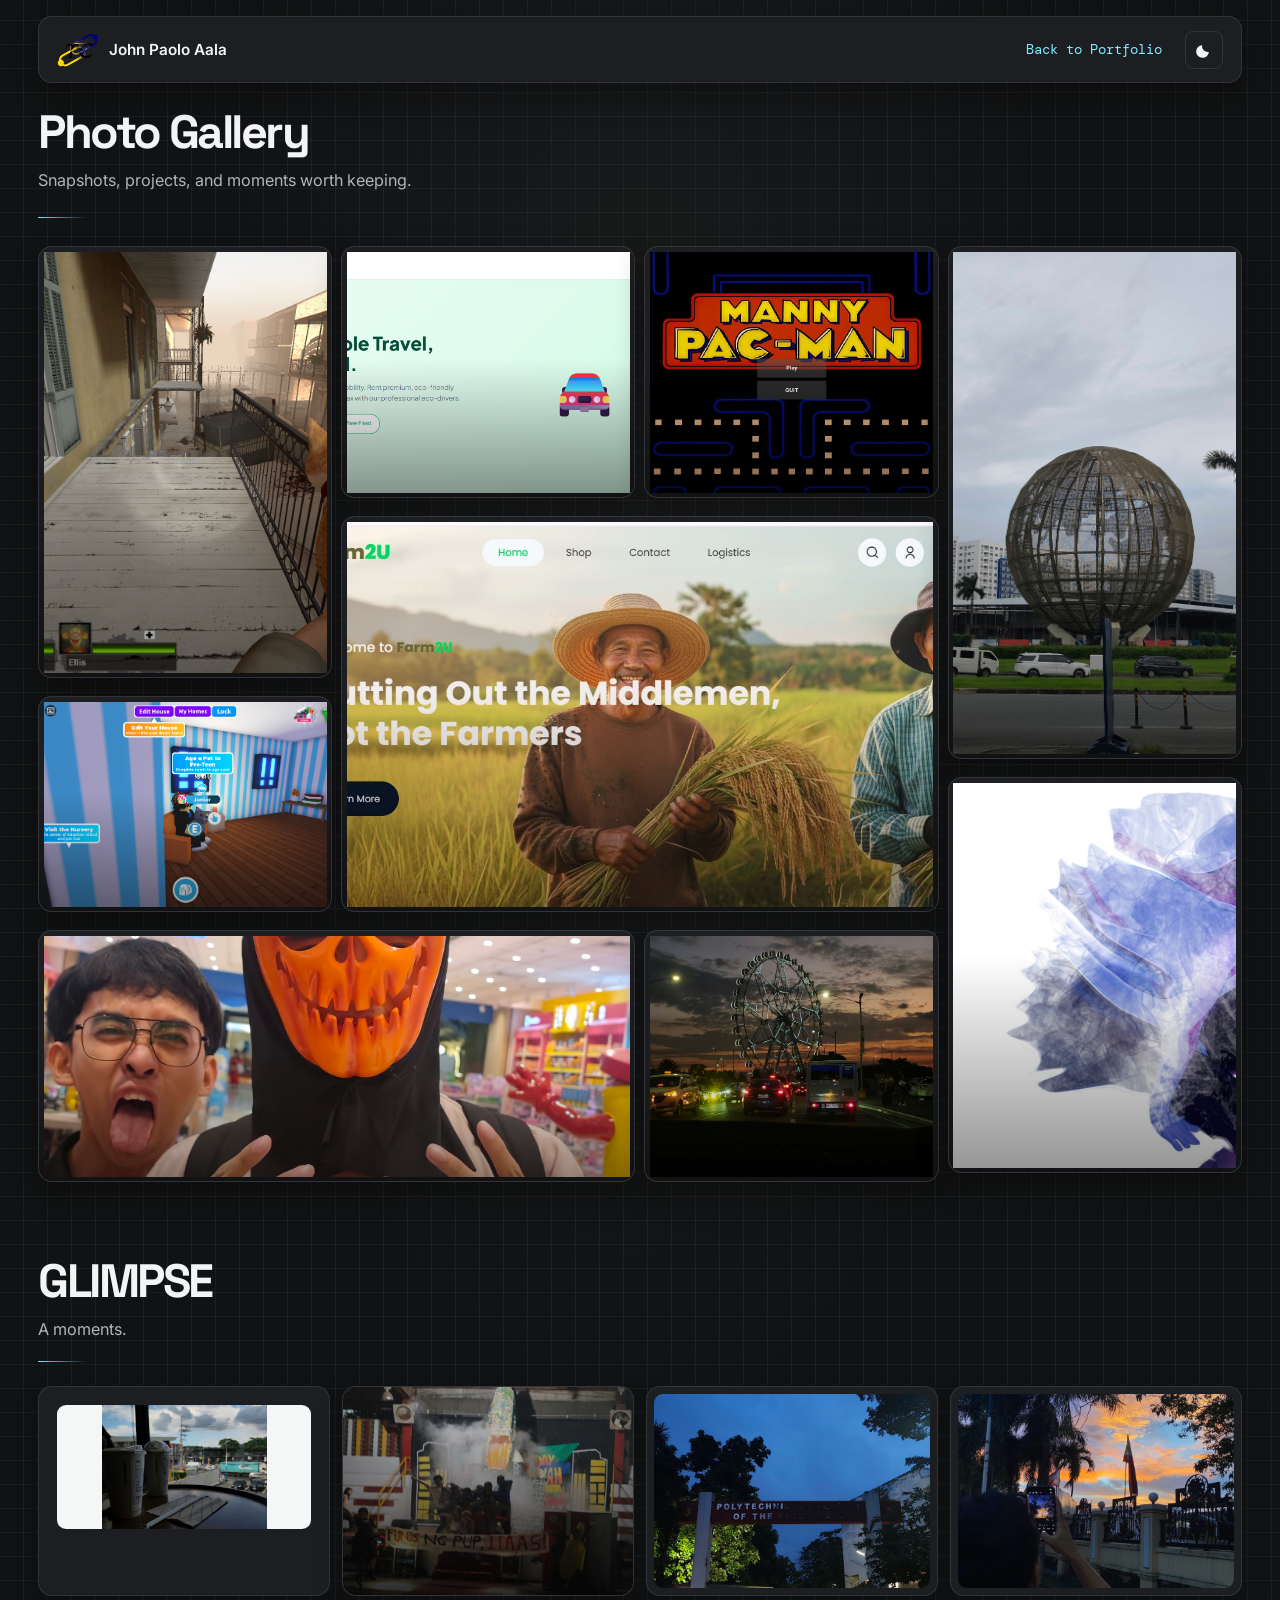
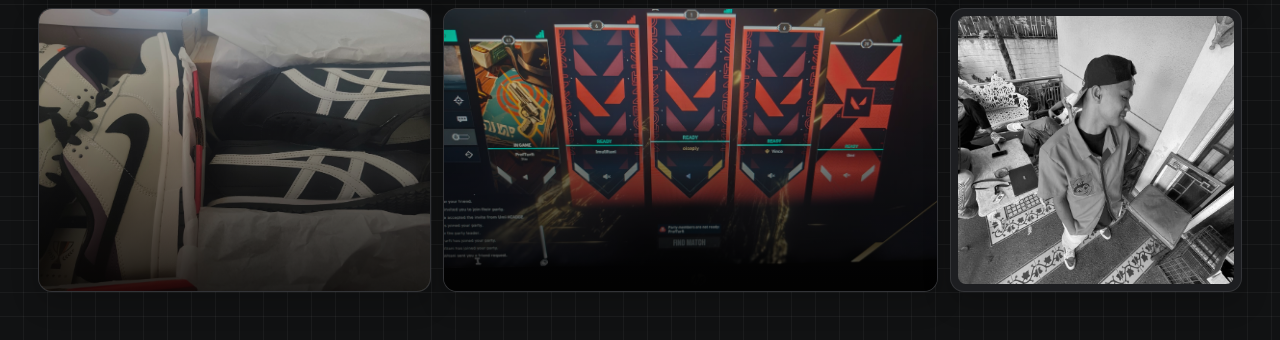
<file: act1/index.html>
<!DOCTYPE html>
<html lang="en">

<head>
    <meta charset="UTF-8">
    <meta name="viewport" content="width=device-width, initial-scale=1">
    <title>Photo Gallery | John Paolo Aala</title>
    <link href="https://cdn.jsdelivr.net/npm/bootstrap@5.3.3/dist/css/bootstrap.min.css" rel="stylesheet">
    <link href="https://cdnjs.cloudflare.com/ajax/libs/font-awesome/6.4.0/css/all.min.css" rel="stylesheet">
    <link
        href="https://fonts.googleapis.com/css2?family=DM+Mono:wght@400;500&family=Inter:wght@400;500;600;700;800&family=Space+Grotesk:wght@400;500;600;700&display=swap"
        rel="stylesheet">

    <style>
        :root {
            color-scheme: dark;
            --gallery-bg: #111213;
            --gallery-card: rgba(30, 31, 34, 0.94);
            --gallery-accent: #80eaff;
            --gallery-text: #f3f4f5;
            --gallery-muted: #b2b4b8;
            --gallery-link: #80eaff;
            --gallery-line: rgba(255, 255, 255, 0.1);
            --gallery-shadow: rgba(0, 0, 0, 0.32);
            --gallery-grid: rgba(255, 255, 255, 0.045);
            --gallery-ambient: rgba(255, 255, 255, 0.035);
            --gallery-overlay: rgba(0, 0, 0, 0.42);
            --gallery-image-overlay: rgba(0, 0, 0, 0.78);
        }

        html[data-theme="light"] {
            color-scheme: light;
            --gallery-bg: #f4efe6;
            --gallery-card: rgba(255, 253, 248, 0.94);
            --gallery-accent: #a45136;
            --gallery-text: #292720;
            --gallery-muted: #514c43;
            --gallery-link: #a45136;
            --gallery-line: rgba(65, 54, 40, 0.13);
            --gallery-shadow: rgba(77, 58, 35, 0.1);
            --gallery-grid: rgba(91, 72, 48, 0.075);
            --gallery-ambient: rgba(255, 250, 239, 0.8);
            --gallery-overlay: rgba(41, 31, 23, 0.34);
            --gallery-image-overlay: rgba(41, 31, 23, 0.7);
        }

        * {
            box-sizing: border-box;
            font-family: 'Inter', sans-serif;
        }

        html {
            font-size: 18px;
        }

        html,
        body {
            min-height: 100%;
            margin: 0;
            background:
                radial-gradient(ellipse at 50% 24%, var(--gallery-ambient), transparent 48%),
                repeating-linear-gradient(0deg, transparent 0 23px, var(--gallery-grid) 23px 24px),
                repeating-linear-gradient(90deg, transparent 0 23px, var(--gallery-grid) 23px 24px),
                var(--gallery-bg);
            color: var(--gallery-text);
            line-height: 1.7;
        }

        h1,
        h2,
        h3 {
            font-family: 'Space Grotesk', sans-serif;
        }

        .gallery-navbar {
            top: 16px;
            width: min(94%, 1440px);
            margin-inline: auto;
            padding: 8px 18px;
            border: 1px solid var(--gallery-line);
            border-radius: 14px;
            background: var(--gallery-card);
            box-shadow: 0 12px 30px var(--gallery-shadow);
            backdrop-filter: blur(14px);
        }

        .gallery-navbar .navbar-brand {
            display: inline-flex;
            align-items: center;
            gap: 10px;
            color: var(--gallery-text);
            font-size: 0.85rem;
            font-weight: 600;
        }

        .gallery-logo {
            width: 42px;
            height: 38px;
            overflow: visible;
        }

        .gallery-logo img {
            display: block;
            width: 100%;
            height: 100%;
            object-fit: contain;
        }

        .gallery-navbar .theme-toggle {
            display: grid;
            width: 38px;
            height: 38px;
            place-items: center;
            padding: 0;
            border: 1px solid var(--gallery-line);
            border-radius: 8px;
            background: transparent;
            color: var(--gallery-text);
            transition: color 180ms ease, background-color 180ms ease, border-color 180ms ease;
        }

        .gallery-navbar .theme-toggle svg {
            width: 18px;
            height: 18px;
        }

        .gallery-navbar .theme-toggle .icon-sun {
            display: none;
        }

        html[data-theme="light"] .gallery-navbar .theme-toggle .icon-moon {
            display: none;
        }

        html[data-theme="light"] .gallery-navbar .theme-toggle .icon-sun {
            display: block;
        }

        .gallery-navbar .theme-toggle:hover {
            border-color: var(--gallery-accent);
            background: var(--gallery-grid);
        }

        .gallery-navbar .nav-link {
            padding: 8px 14px;
            border-radius: 8px;
            color: var(--gallery-link);
            font-family: 'DM Mono', monospace;
            font-size: 0.76rem;
            transition: color 180ms ease, background-color 180ms ease;
        }

        .gallery-navbar .nav-link:hover,
        .gallery-navbar .nav-link:focus {
            background: var(--gallery-grid);
            color: var(--gallery-text);
        }

        .gallery-navbar .nav-link:focus-visible {
            outline: 2px solid var(--gallery-accent);
            outline-offset: 3px;
        }

        .gallery-navbar .theme-toggle:focus-visible {
            outline: 2px solid var(--gallery-accent);
            outline-offset: 3px;
        }

        .gallery-shell {
            max-width: 1440px;
            margin: 0 auto;
            padding: 104px clamp(16px, 3vw, 40px) 36px;
        }

        .gallery-topline {
            display: flex;
            align-items: center;
            justify-content: space-between;
            gap: 18px;
            margin-bottom: 22px;
        }

        .gallery-title {
            margin: 0 0 7px;
            font-size: clamp(1.75rem, 4vw, 2.6rem);
            font-weight: 700;
            letter-spacing: -0.055em;
        }

        .gallery-intro {
            margin: 0;
            color: var(--gallery-muted);
            font-size: 0.9rem;
        }

        .gallery-rule {
            width: 58px;
            height: 1px;
            margin: 0 0 24px;
            background: linear-gradient(90deg, var(--gallery-accent), transparent 85%);
            border-radius: 2px;
        }

        .card {
            position: relative;
            background-color: var(--gallery-card);
            border: 1px solid var(--gallery-line);
            border-radius: 14px;
            box-shadow: 0 12px 30px var(--gallery-shadow);
            overflow: hidden;
            transition: transform 180ms ease, border-color 180ms ease, box-shadow 180ms ease;
        }

        .card:hover {
            transform: translateY(-3px);
            border-color: color-mix(in srgb, var(--gallery-accent) 48%, transparent);
            box-shadow: 0 18px 38px var(--gallery-shadow);
        }

        .card img {
            width: 100%;
            height: 100%;
            object-fit: cover;
        }

        .card::after {
            content: '';
            position: absolute;
            inset: 45% 0 0;
            background: linear-gradient(transparent, var(--gallery-overlay));
            pointer-events: none;
        }

        .bento-xxl {
            height: 28.5rem;
        }

        .bento-xl {
            height: 24rem;
        }

        .bento-lg {
            height: 22rem;
        }

        .bento-md {
            height: 12rem;
        }

        .bento-sm {
            height: 14rem;
        }

        .project-bento-section {
            --bento-card: var(--gallery-card);
            --bento-line: var(--gallery-line);
            --bento-text: var(--gallery-text);
            --bento-muted: var(--gallery-muted);
            --bento-accent: var(--gallery-accent);
            max-width: 1440px;
            margin: 0 auto;
            padding: 30px clamp(16px, 3vw, 40px) 48px;
            color: var(--bento-text);
        }

        .project-bento-section .gallery-topline {
            margin-bottom: 18px;
        }

        .project-bento-section .gallery-title {
            color: var(--bento-text);
        }

        .project-bento-section .gallery-intro {
            color: var(--bento-muted);
        }

        .project-bento-section .gallery-rule {
            background: linear-gradient(90deg, var(--bento-accent), transparent 85%);
        }

        .project-bento-grid {
            display: grid;
            grid-template-columns: repeat(12, minmax(0, 1fr));
            grid-auto-rows: 62px;
            grid-auto-flow: dense;
            gap: 12px;
        }

        .project-bento-card {
            position: relative;
            min-width: 0;
            overflow: hidden;
            padding: 18px;
            border: 1px solid var(--bento-line);
            border-radius: 14px;
            background: var(--bento-card);
            box-shadow: 0 12px 28px rgba(0, 0, 0, 0.18);
            transition: transform 180ms ease, border-color 180ms ease, box-shadow 180ms ease;
        }

        .project-bento-card:hover {
            transform: translateY(-3px);
            border-color: color-mix(in srgb, var(--bento-accent) 48%, transparent);
            box-shadow: 0 18px 36px rgba(0, 0, 0, 0.3);
        }

        .project-bento-card h2,
        .project-bento-card h3,
        .project-bento-card p {
            position: relative;
            z-index: 1;
        }

        .project-bento-card h2,
        .project-bento-card h3 {
            margin: 0;
            color: var(--bento-text);
            font-size: clamp(1rem, 1.5vw, 1.35rem);
            font-weight: 650;
        }

        .project-bento-card p {
            margin: 8px 0 0;
            color: var(--bento-muted);
            font-size: 0.85rem;
            line-height: 1.55;
        }

        .project-bento-card img {
            width: 100%;
            height: 100%;
            object-fit: cover;
        }

        .project-bento-vehicle {
            grid-column: span 3;
            grid-row: span 3;
            display: flex;
            flex-direction: column;
            justify-content: space-between;
        }

        .project-bento-vehicle img {
            width: 100%;
            height: 72%;
            object-fit: contain;
            border-radius: 9px;
            background: #f5f7f6;
        }

        .project-bento-farm {
            grid-column: span 3;
            grid-row: span 3;
            display: flex;
            flex-direction: column;
            justify-content: flex-end;
            background: var(--bento-card);
        }

        .project-bento-farm img,
        .project-bento-pacman img,
        .project-bento-gallery img {
            position: absolute;
            inset: 0;
            z-index: 0;
            opacity: 0.72;
        }

        .project-bento-farm::after,
        .project-bento-pacman::after,
        .project-bento-gallery::after {
            position: absolute;
            inset: 25% 0 0;
            z-index: 0;
            background: linear-gradient(transparent, var(--gallery-image-overlay));
            content: '';
            pointer-events: none;
        }

        .project-bento-memory {
            grid-column: span 3;
            grid-row: span 3;
            padding: 7px;
        }

        .project-bento-detail {
            grid-column: span 3;
            grid-row: span 3;
            padding: 7px;
        }

        .project-bento-pacman {
            grid-column: span 4;
            grid-row: span 4;
            display: flex;
            flex-direction: column;
            justify-content: flex-end;
        }

        .project-bento-gallery {
            grid-column: span 5;
            grid-row: span 4;
            display: flex;
            flex-direction: column;
            justify-content: flex-end;
        }

        .project-bento-photo {
            grid-column: span 3;
            grid-row: span 4;
            padding: 7px;
            background: var(--bento-card);
        }

        .project-bento-photo img {
            border-radius: 8px;
            filter: grayscale(1);
        }

        .project-bento-memory img,
        .project-bento-detail img {
            border-radius: 9px;
        }

        @media (max-width: 991.98px) {
            .bento-xxl {
                height: 16rem;
            }

            .bento-xl {
                height: 14rem;
            }

            .bento-lg {
                height: 16rem;
            }

            .bento-md {
                height: 14rem;
            }

            .bento-sm {
                height: 14rem;
            }

            .project-bento-grid {
                grid-auto-rows: 56px;
                gap: 10px;
            }

            .project-bento-vehicle,
            .project-bento-farm,
            .project-bento-memory,
            .project-bento-detail {
                grid-column: span 6;
                grid-row: span 3;
            }

            .project-bento-pacman,
            .project-bento-gallery {
                grid-column: span 6;
                grid-row: span 4;
            }

            .project-bento-photo {
                grid-column: span 6;
                grid-row: span 4;
            }
        }

        @media (max-width: 575.98px) {
            .gallery-navbar {
                top: 10px;
                padding: 7px 12px;
            }

            .gallery-shell {
                padding-top: 94px;
            }

            .gallery-topline {
                align-items: flex-start;
                flex-direction: column;
            }

            .bento-xxl {
                height: 15rem;
            }

            .bento-xl {
                height: 13rem;
            }

            .bento-lg {
                height: 13rem;
            }

            .bento-md {
                height: 11rem;
            }

            .bento-sm {
                height: 11rem;
            }

            .project-bento-section {
                padding-top: 18px;
                padding-bottom: 30px;
            }

            .project-bento-grid {
                grid-template-columns: repeat(2, minmax(0, 1fr));
                grid-auto-rows: 58px;
                gap: 9px;
            }

            .project-bento-vehicle,
            .project-bento-farm,
            .project-bento-memory,
            .project-bento-detail,
            .project-bento-pacman,
            .project-bento-gallery,
            .project-bento-photo {
                grid-column: span 1;
                grid-row: span 3;
                padding: 12px;
            }

            .project-bento-pacman,
            .project-bento-gallery {
                grid-row: span 4;
            }

            .project-bento-card h2,
            .project-bento-card h3 {
                font-size: 1rem;
            }

            .project-bento-card p {
                font-size: 0.72rem;
            }
        }
    </style>
</head>

<body>
    <nav class="navbar fixed-top gallery-navbar" aria-label="Main navigation">
        <div class="container-fluid px-0">
            <a class="navbar-brand" href="../index.html">
                <span class="gallery-logo"><img src="assets/LOGO%20(3)%20(1).svg" alt=""></span>
                <span>John Paolo Aala</span>
            </a>
            <div class="d-flex align-items-center gap-2 ms-auto">
                <a class="nav-link" href="https://jpguev.github.io/" target="_top">Back to Portfolio</a>
                <button class="theme-toggle" id="themeToggle" type="button" aria-label="Switch to light mode"
                    aria-pressed="false">
                    <svg class="icon-moon" viewBox="0 0 24 24" fill="currentColor" aria-hidden="true">
                        <path d="M9.37 5.51A8.003 8.003 0 0 0 18.49 14.63 8.5 8.5 0 1 1 9.37 5.51Z" />
                    </svg>
                    <svg class="icon-sun" viewBox="0 0 24 24" fill="none" stroke="currentColor" stroke-width="1.8"
                        stroke-linecap="round" aria-hidden="true">
                        <circle cx="12" cy="12" r="4" />
                        <path d="M12 2v2m0 16v2M4.93 4.93l1.42 1.42m11.3 11.3 1.42 1.42M2 12h2m16 0h2M4.93 19.07l1.42-1.42m11.3-11.3 1.42-1.42" />
                    </svg>
                </button>
            </div>
        </div>
    </nav>

    <main class="gallery-shell" id="gallery">
        <header class="gallery-topline">
            <div>
                <h1 class="gallery-title">Photo Gallery</h1>
                <p class="gallery-intro">Snapshots, projects, and moments worth keeping.</p>
            </div>
        </header>
        <div class="gallery-rule"></div>
        <div class="row g-2">
            <div class="col-12 col-lg-9">
                <div class="row g-2">

                    <div class="col-12 col-lg-4">
                        <div class="row g-2">
                            <div class="col-6 col-lg-12 p-1">
                                <div class="card p-1 bento-xl">
                                    <img src="assets/Screenshot%20(26).png" alt="Gallery photo">
                                </div>
                            </div>
                            <div class="col-6 col-lg-12 p-1">
                                <div class="card p-1 bento-md">
                                    <img src="assets/Screenshot 2026-09-14 133857.png" alt="Gallery photo">
                                </div>
                            </div>
                        </div>
                    </div>
                    <div class="col-12 col-lg-8">
                        <div class="row g-2">
                            <div class="col-12 col-md-6 p-1">
                                <div class="card p-1 bento-sm">
                                    <img src="assets/Screenshot 2026-06-16 174248.png" alt="Gallery photo">
                                </div>
                            </div>
                            <div class="col-12 col-md-6 p-1">
                                <div class="card p-1 bento-sm">
                                    <img src="assets/pac.jpg" alt="Pac-Man game">
                                </div>
                            </div>
                            <div class="col-12 p-1">
                                <div class="card p-1 bento-lg">
                                    <img src="assets/farm.jpg" alt="FARM2U project">
                                </div>
                            </div>
                        </div>
                    </div>

                    <div class="col-12 col-md-7 col-lg-8 p-1">
                        <div class="card p-1 bento-sm">
                            <img src="assets/mask.jpeg" alt="Gallery photo">
                        </div>
                    </div>
                    <div class="col-12 col-md-5 col-lg-4 p-1">
                        <div class="card p-1 bento-sm">
                            <img src="assets/piriswil.jpeg" alt="Gallery photo">
                        </div>
                    </div>

                </div>
            </div>
            <div class="col-12 col-lg-3">
                <div class="row g-2">
                    <div class="col-12 col-md-6 col-lg-12 p-1">
                        <div class="card p-1 bento-xxl">
                            <img src="assets/mua.jpeg" alt="Gallery photo">
                        </div>
                    </div>
                    <div class="col-12 col-md-6 col-lg-12 p-1">
                        <div class="card p-1 bento-lg">
                            <img src="assets/AALA_AFTER.jpg" alt="Gallery photo">
                        </div>
                    </div>
                </div>
            </div>

        </div>
    </main>

    <section class="project-bento-section" id="glimpse">
        <header class="gallery-topline">
            <div>
                <h1 class="gallery-title">GLIMPSE</h1>
                <p class="gallery-intro">A moments.</p>
            </div>
        </header>
        <div class="gallery-rule"></div>

        <div class="project-bento-grid">
            <div class="project-bento-card project-bento-vehicle">
                <img src="assets/sb.jpeg" alt="Vehicle Rental Service project">
            </div>

            <div class="project-bento-card project-bento-farm">
                <img src="assets/bud.jpeg" alt="FARM2U project">
            </div>

            <div class="project-bento-card project-bento-memory">
                <img src="assets/gate.jpeg" alt="A personal moment">
            </div>

            <div class="project-bento-card project-bento-detail">
                <img src="assets/sunsit.jpeg" alt="A gallery snapshot">
            </div>

            <div class="project-bento-card project-bento-pacman">
                <img src="assets/shoes.jpeg" alt="Pac-Man game project">
            </div>

            <div class="project-bento-card project-bento-gallery">
                <img src="assets/valo.jpeg" alt="Digital design project">

            </div>

            <div class="project-bento-card project-bento-photo">
                <img src="assets/img.jpg" alt="John Paolo Aala">
            </div>
        </div>
    </section>

    <script>
        const notifyParent = () => {
            window.parent.postMessage({
                type: 'gallery-height',
                height: document.body.scrollHeight
            }, '*');
        };

        new ResizeObserver(notifyParent).observe(document.body);
        window.addEventListener('load', notifyParent);
        window.addEventListener('resize', notifyParent);

        const themeToggle = document.getElementById('themeToggle');

        function setTheme(theme) {
            const currentTheme = theme === 'light' ? 'light' : 'dark';
            document.documentElement.dataset.theme = currentTheme;
            themeToggle.setAttribute('aria-label', `Switch to ${currentTheme === 'light' ? 'dark' : 'light'} mode`);
            themeToggle.setAttribute('aria-pressed', String(currentTheme === 'light'));
        }

        themeToggle.addEventListener('click', () => {
            setTheme(document.documentElement.dataset.theme === 'light' ? 'dark' : 'light');
        });

        window.addEventListener('message', (event) => {
            if (event.source !== window.parent || !event.data || event.data.type !== 'gallery-theme') {
                return;
            }

            setTheme(event.data.theme);
        });
    </script>

</body>

</html>
</file>
